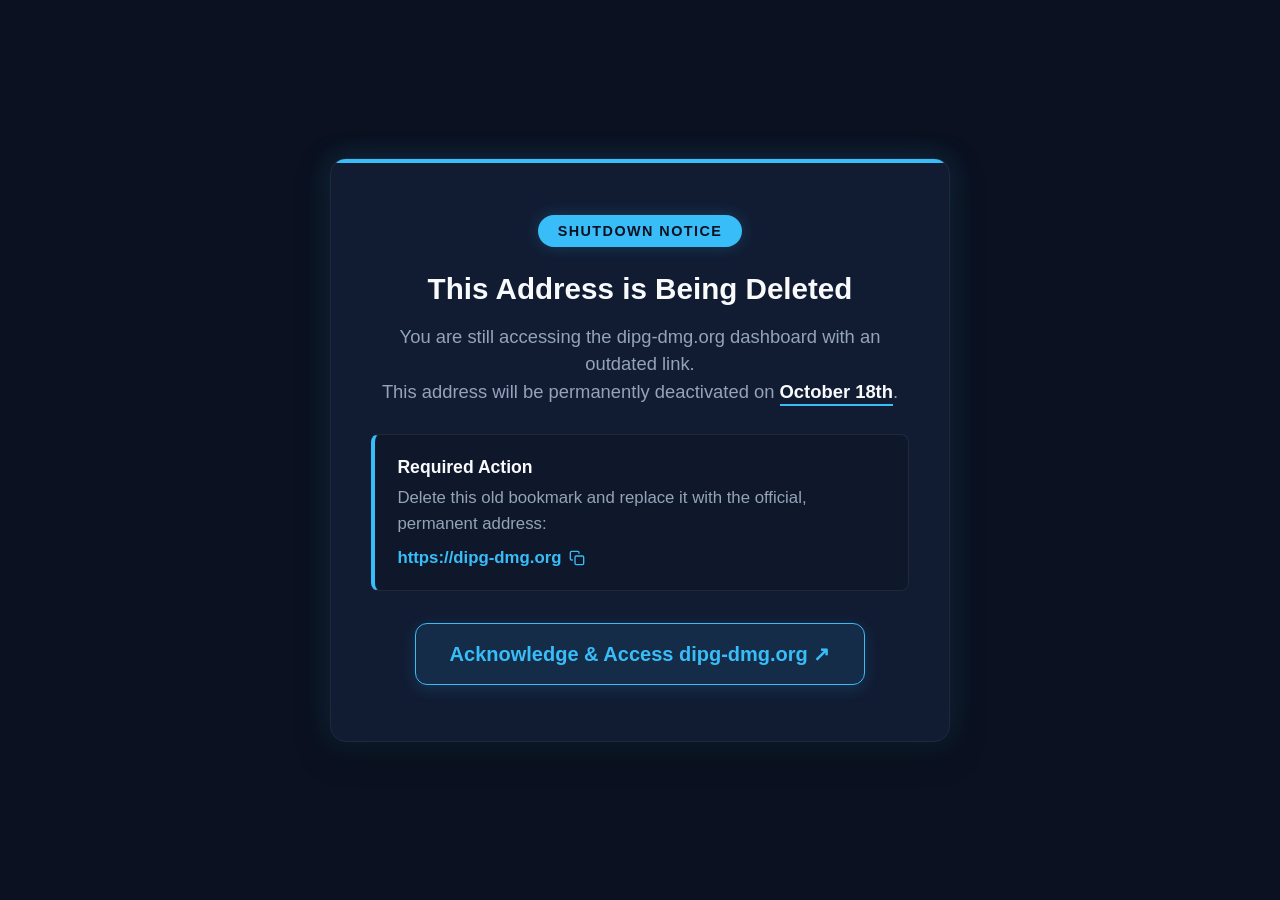
<file: index.html>
<!DOCTYPE html>
<html lang="en">
<head>
    <meta charset="UTF-8">
    <meta name="viewport" content="width=device-width, initial-scale=1.0, viewport-fit=cover">
    <title>Critical Notice: Deprecated Environment</title>
    
    <link rel="canonical" href="https://dipg-dmg.org/">
    <meta name="robots" content="noindex, follow">

    <style>
        :root {
            /* Strict adherence to the original color palette */
            --bg-color: #0b1120;
            --card-bg: #111c33;
            --border-color: #1e293b;
            --text-main: #f8fafc;
            --text-muted: #94a3b8;
            --accent-blue: #38bdf8;
            --accent-glow: rgba(56, 189, 248, 0.2);
        }

        * {
            box-sizing: border-box;
            margin: 0;
            padding: 0;
        }

        body {
            background-color: var(--bg-color);
            color: var(--text-main);
            font-family: -apple-system, BlinkMacSystemFont, "Segoe UI", Roboto, Helvetica, Arial, sans-serif;
            display: flex;
            align-items: center;
            justify-content: center;
            min-height: 100vh;
            padding: 1.5rem;
        }

        .redirect-card {
            background-color: var(--card-bg);
            border: 1px solid var(--border-color);
            border-radius: 16px;
            padding: 3.5rem 2.5rem;
            max-width: 620px;
            width: 100%;
            text-align: center;
            box-shadow: 0 10px 35px -5px rgba(0, 0, 0, 0.5), 0 0 30px var(--accent-glow);
            position: relative;
            overflow: hidden;
        }

        /* Top highlight bar using the original accent color */
        .redirect-card::before {
            content: '';
            position: absolute;
            top: 0;
            left: 0;
            right: 0;
            height: 4px;
            background: var(--accent-blue);
        }

        /* Inverted Badge for maximum attention without breaking the palette */
        .notice-badge {
            display: inline-block;
            background: var(--accent-blue);
            color: var(--bg-color);
            font-size: 0.9rem;
            font-weight: 800;
            letter-spacing: 0.1em;
            text-transform: uppercase;
            padding: 0.5rem 1.25rem;
            border-radius: 9999px;
            margin-bottom: 1.5rem;
            box-shadow: 0 0 15px var(--accent-glow);
        }

        .headline {
            font-size: 1.85rem;
            font-weight: 700;
            color: var(--text-main);
            margin-bottom: 1rem;
            line-height: 1.2;
        }

        .notice-text {
            font-size: 1.15rem;
            color: var(--text-muted);
            margin-bottom: 1.75rem;
            line-height: 1.5;
        }

        .highlight-date {
            color: var(--text-main);
            font-weight: 700;
            border-bottom: 2px solid var(--accent-blue);
            padding-bottom: 2px;
        }

        .link-container {
            display: flex;
            flex-direction: column;
            align-items: center;
            gap: 1rem;
            margin-top: 2rem;
        }

        .main-link {
            display: inline-block;
            background: rgba(56, 189, 248, 0.1);
            color: var(--accent-blue);
            font-size: 1.25rem;
            font-weight: 700;
            text-decoration: none;
            padding: 1.1rem 2rem;
            border-radius: 12px;
            border: 1px solid var(--accent-blue);
            transition: all 0.2s ease;
            box-shadow: 0 4px 15px rgba(56, 189, 248, 0.15);
            width: 100%;
            max-width: 450px;
        }

        .main-link:hover {
            background: var(--accent-blue);
            color: var(--bg-color);
            transform: translateY(-2px);
            box-shadow: 0 6px 20px rgba(56, 189, 248, 0.35);
        }

        .action-callout {
            margin-top: 1.5rem;
            padding: 1.2rem 1.4rem;
            background: rgba(15, 23, 42, 0.8);
            border: 1px solid var(--border-color);
            border-left: 4px solid var(--accent-blue);
            border-radius: 8px;
            font-size: 1.05rem;
            color: var(--text-muted);
            line-height: 1.55;
            text-align: left;
        }

        .action-callout strong {
            color: var(--text-main);
            display: block;
            margin-bottom: 0.25rem;
            font-size: 1.1rem;
        }

        .copy-link {
            color: var(--accent-blue);
            text-decoration: none;
            cursor: pointer;
            font-weight: 600;
            transition: opacity 0.2s;
            display: inline-flex;
            align-items: center;
            gap: 0.5rem;
            margin-top: 0.5rem;
        }

        .copy-link:hover {
            opacity: 0.8;
        }
    </style>
</head>
<body>
    <div class="redirect-card">
        <!-- Inverted high-contrast badge -->
        <span class="notice-badge">Shutdown Notice</span>

        <h1 class="headline">This Address is Being Deleted</h1>
        
        <p class="notice-text">
            You are still accessing the dipg-dmg.org dashboard with an outdated link.<br>This address will be permanently deactivated on <span class="highlight-date">October 18th</span>.
        </p>

        <div class="action-callout">
            <strong>Required Action</strong>
            Delete this old bookmark and replace it with the official, permanent address:<br>
            <span class="copy-link" id="copy-btn" onclick="copyUrl()">
                https://dipg-dmg.org 
                <svg width="16" height="16" viewBox="0 0 24 24" fill="none" stroke="currentColor" stroke-width="2" stroke-linecap="round" stroke-linejoin="round"><rect x="9" y="9" width="13" height="13" rx="2" ry="2"></rect><path d="M5 15H4a2 2 0 0 1-2-2V4a2 2 0 0 1 2-2h9a2 2 0 0 1 2 2v1"></path></svg>
            </span>
        </div>
        
        <div class="link-container">
            <a href="https://dipg-dmg.org/" class="main-link">Acknowledge & Access dipg-dmg.org ↗</a>
        </div>
    </div>

    <script>
        function copyUrl() {
            navigator.clipboard.writeText("https://dipg-dmg.org/").then(() => {
                const btn = document.getElementById('copy-btn');
                const originalHTML = btn.innerHTML;
                btn.innerHTML = '✓ Copied to clipboard';
                btn.style.color = '#f8fafc';
                setTimeout(() => {
                    btn.innerHTML = originalHTML;
                    btn.style.color = 'var(--accent-blue)';
                }, 2500);
            });
        }
    </script>
</body>
</html>
</file>
